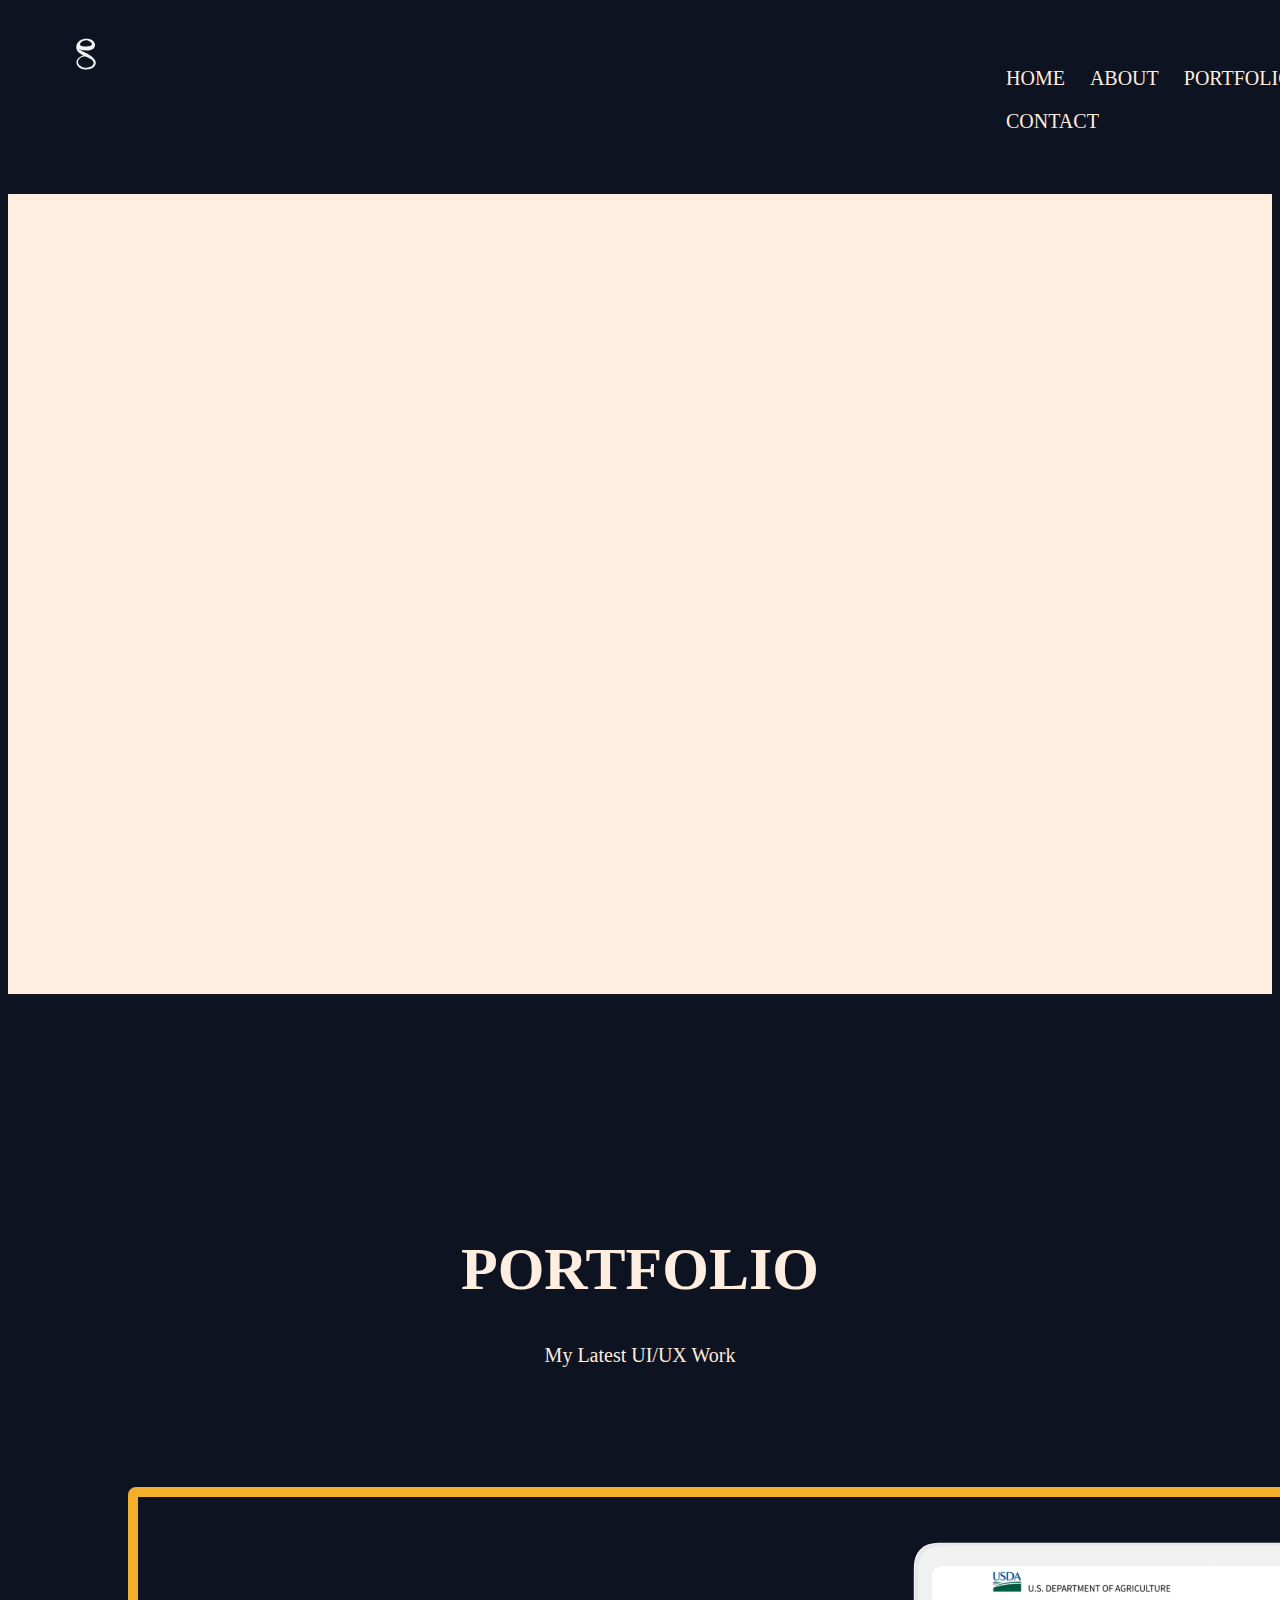
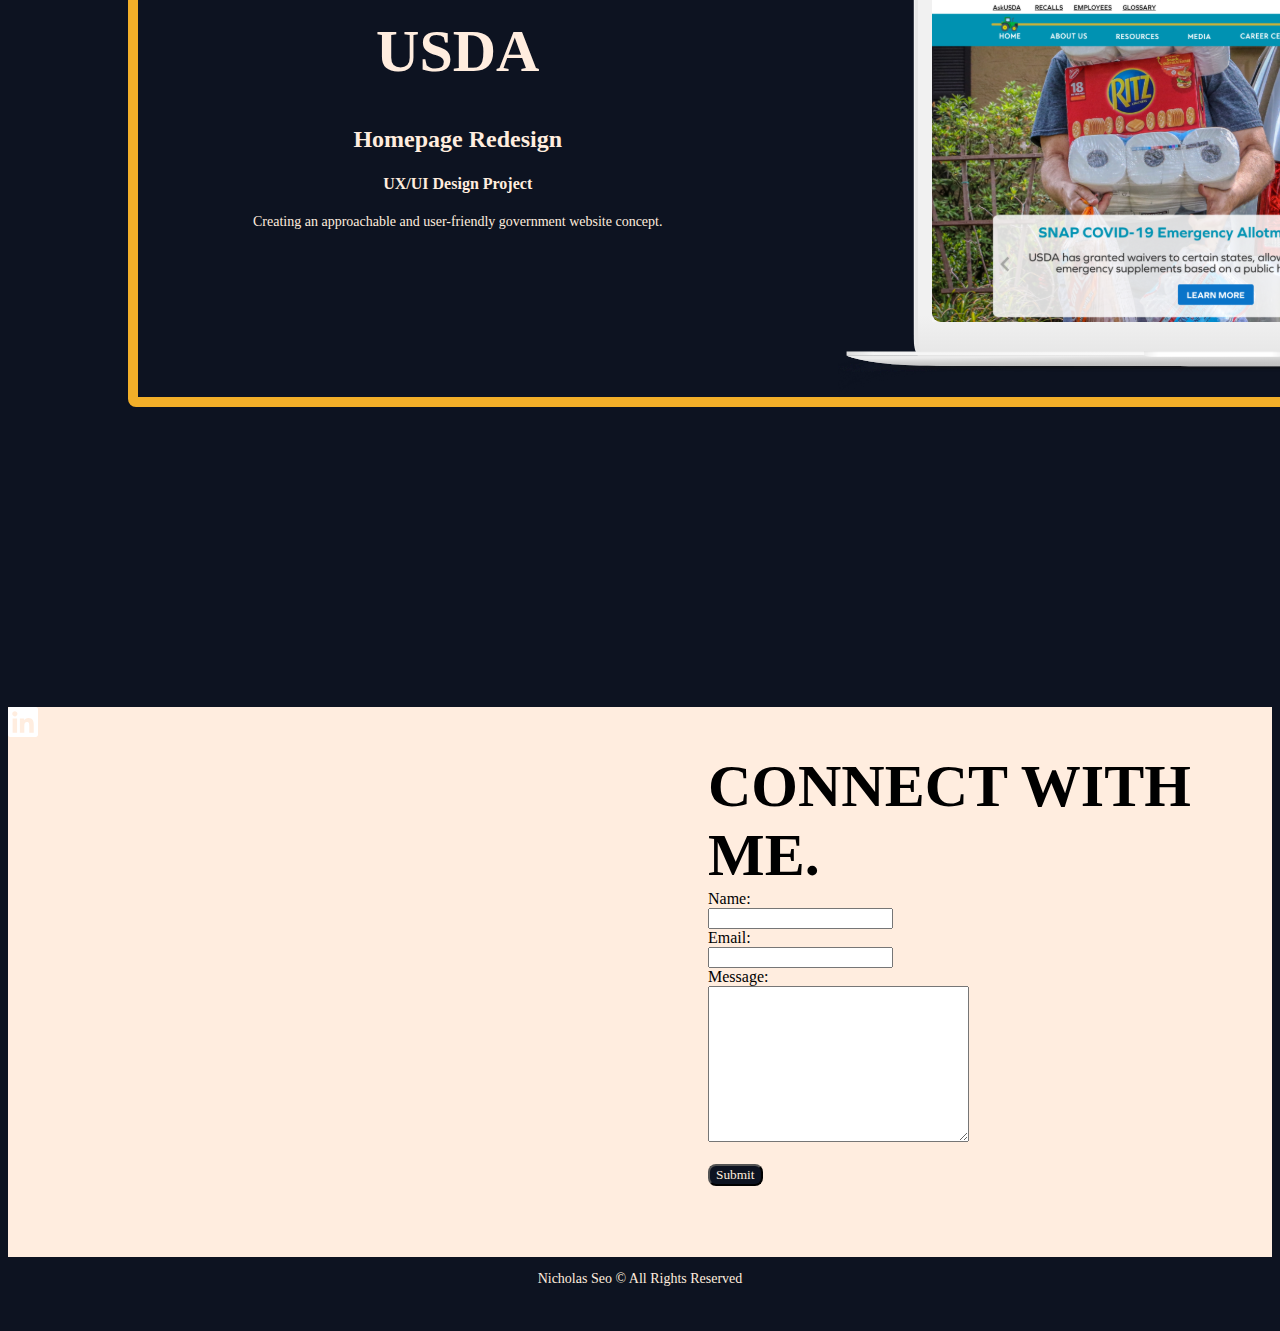
<file: html/about.html>
<!DOCTYPE html>
<html lang="en">
<head>
    <link rel="stylesheet" href="/css/style.css">
    <meta charset="UTF-8">
    <meta http-equiv="X-UA-Compatible" content="IE=edge">
    <meta name="viewport" content="width=device-width, initial-scale=1.0">
    <title>Nick's Portfolio Site</title>
</head>
<body>
    <nav class="nav__container">
     <div class="logo__container">
        <div class="logo">
            <img src="/images/logo-white.svg" width="80px" height="95px">        
        </div>
        </div>
      <div class="navlinks__container">
        <div class="nav__links">
            <ul>
                <li><a href="index.html">HOME</a></li>
                <li><a href="about.html">ABOUT</a></li>
                <li><a href="casestudy_1.html">PORTFOLIO</a></li>
                <li>CONTACT</li>
            </ul>
        </div>
        </div>
    </nav>

<section class="UX__skills">
    <div class="section__container">

        </div>
    </div>
</section>
<section class="portfolio__section">
    <div class="header__portfolio">
        <h1>PORTFOLIO</h1>
        <p>My Latest UI/UX Work</p>
    </div>
    <div class="caseStudy1__border">
        <div class="caseStudy1__text">
            <h1>USDA</h1>
            <h2>Homepage Redesign</h2>
            <h4>UX/UI Design Project</h4>
            <p class="caseStudy__paragraph">Creating an approachable and user-friendly government website concept. </p>
        </div>
    <div class="caseStudy1__images">
        <img class="laptop" src="/images/USDAlaptop.svg">
        <img class="mobile" src="/images/USDAmobile.svg" width="150px" height="300px">
    </div>
    </div>
</section>

<section class="connectWithMe">
    <div class="connect__Form">
        <form>
            <h1 class="form__heading">CONNECT WITH ME.</h1>
            <label for="name">Name:</label><br>
            <input type="text" id="name"><br>
            <label for="email">Email:</label><br>
            <input type="text" id="email"><br>
            <label for="message">Message:</label><br>
            <textarea rows="10" cols="30"></textarea><br><br>
            <input type="submit" id="submitButton" value="Submit">
        </form>
    </div>
    <div class="contact__info>
        <img class="github" src="/images/git_icon.svg" height="30px" width="30px">
        <img class="linkedIn" src="/images/linkendinicon.svg" height="30px" width="30px">
    </div>
</section>
</body>
<footer>
    <p class="copyright__text">Nicholas Seo © All Rights Reserved</p>
</footer>
</html>
</file>
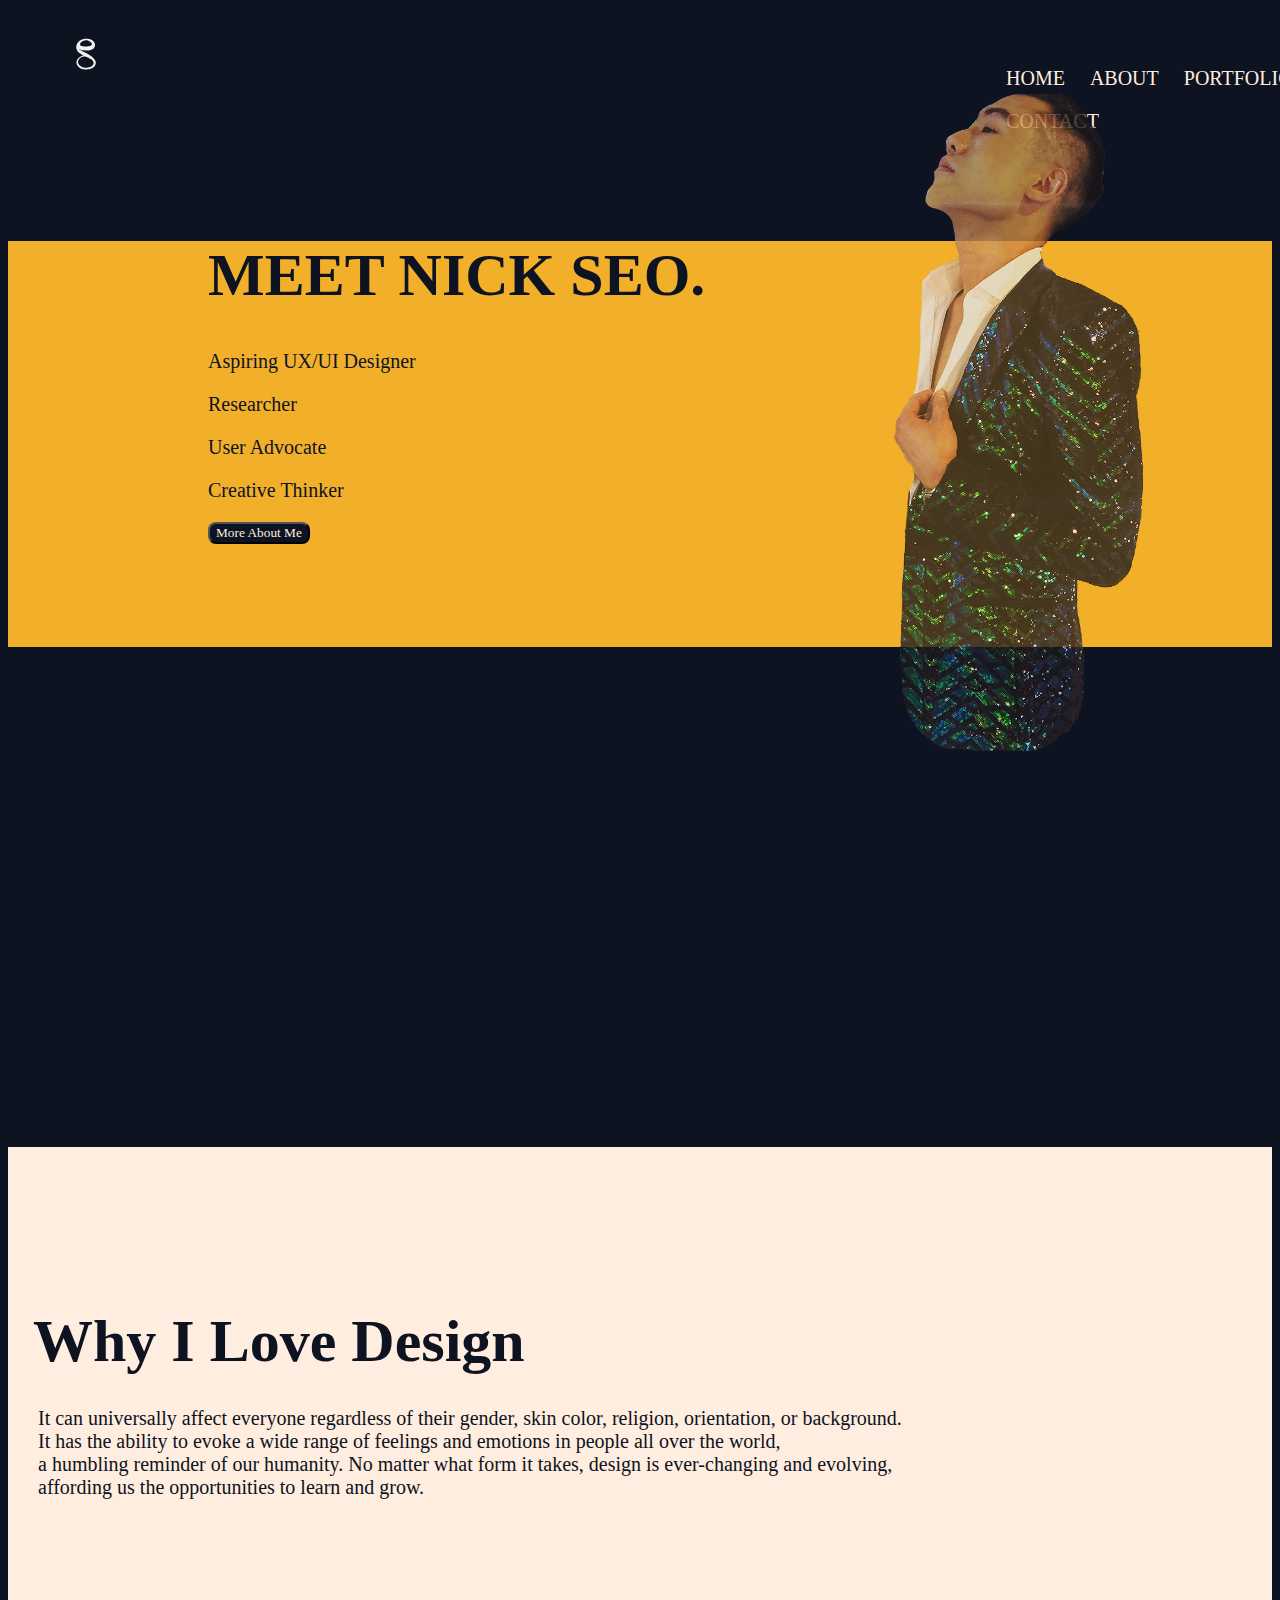
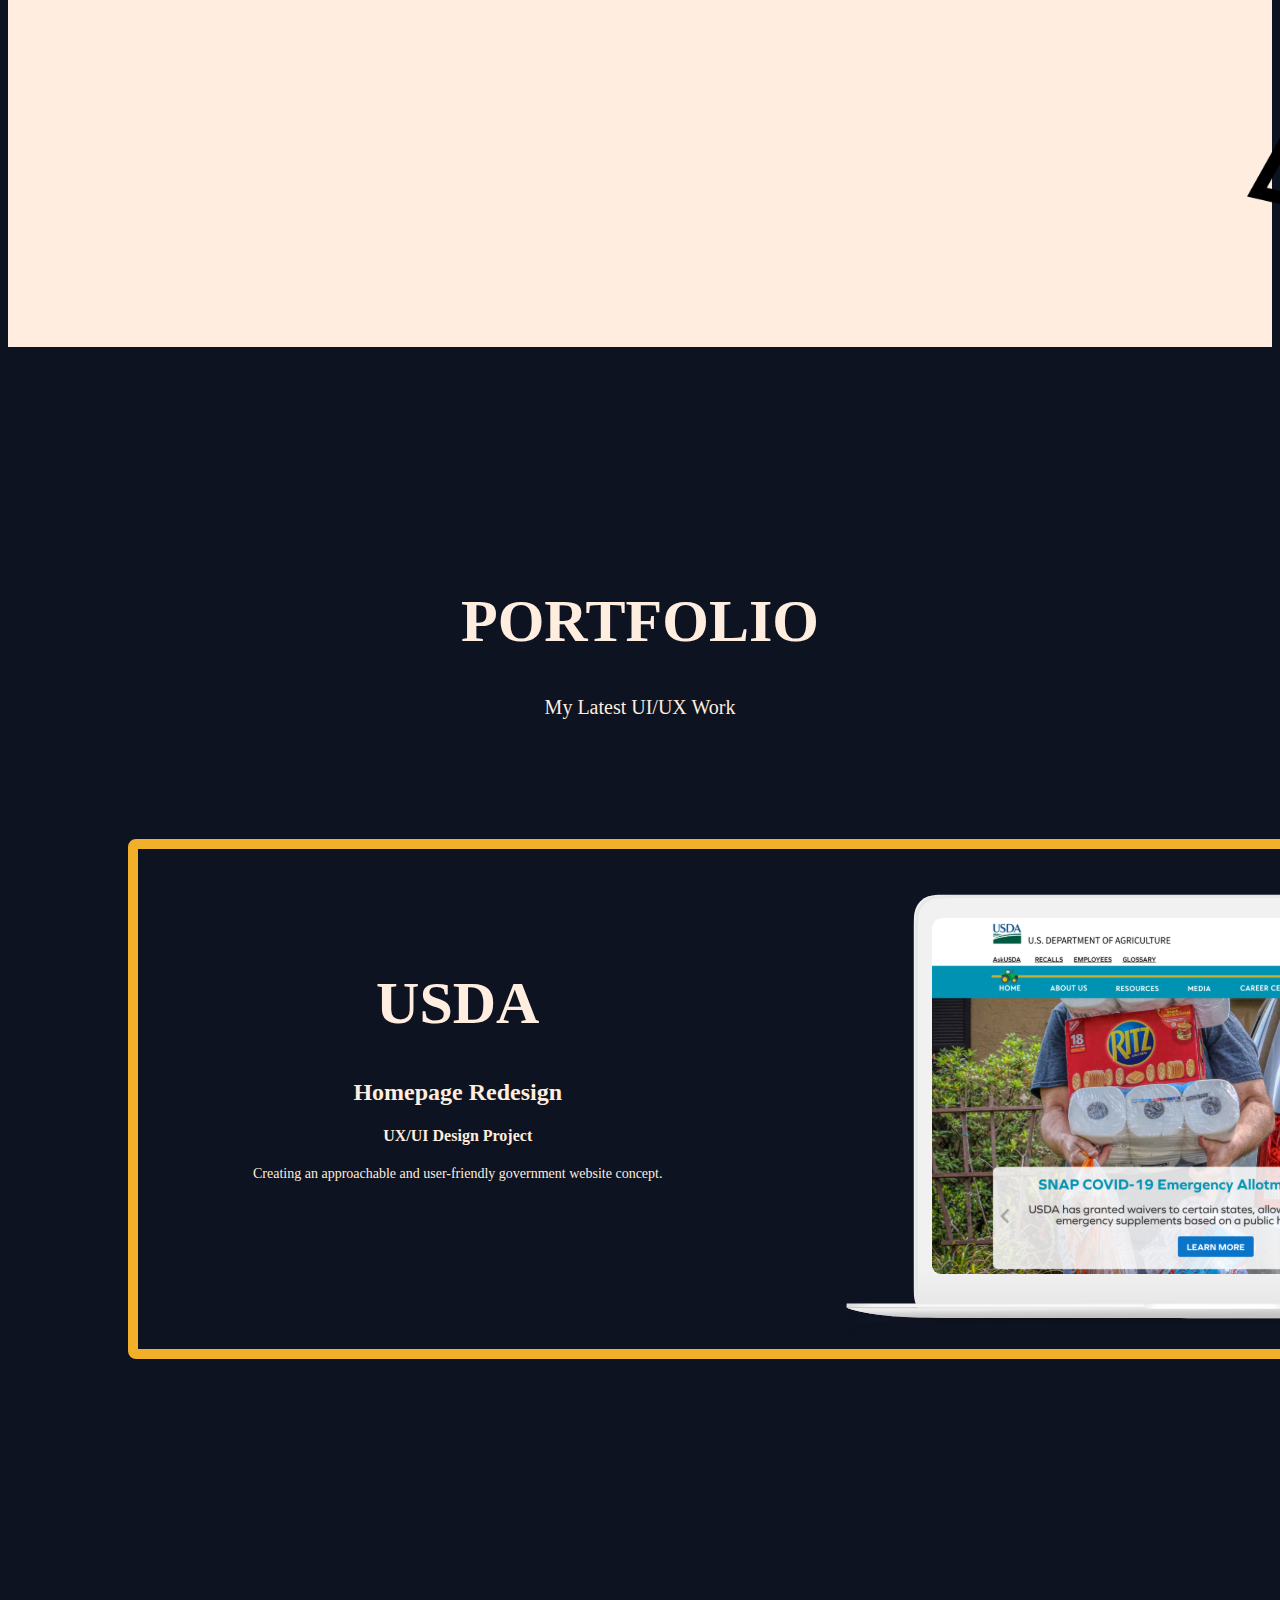
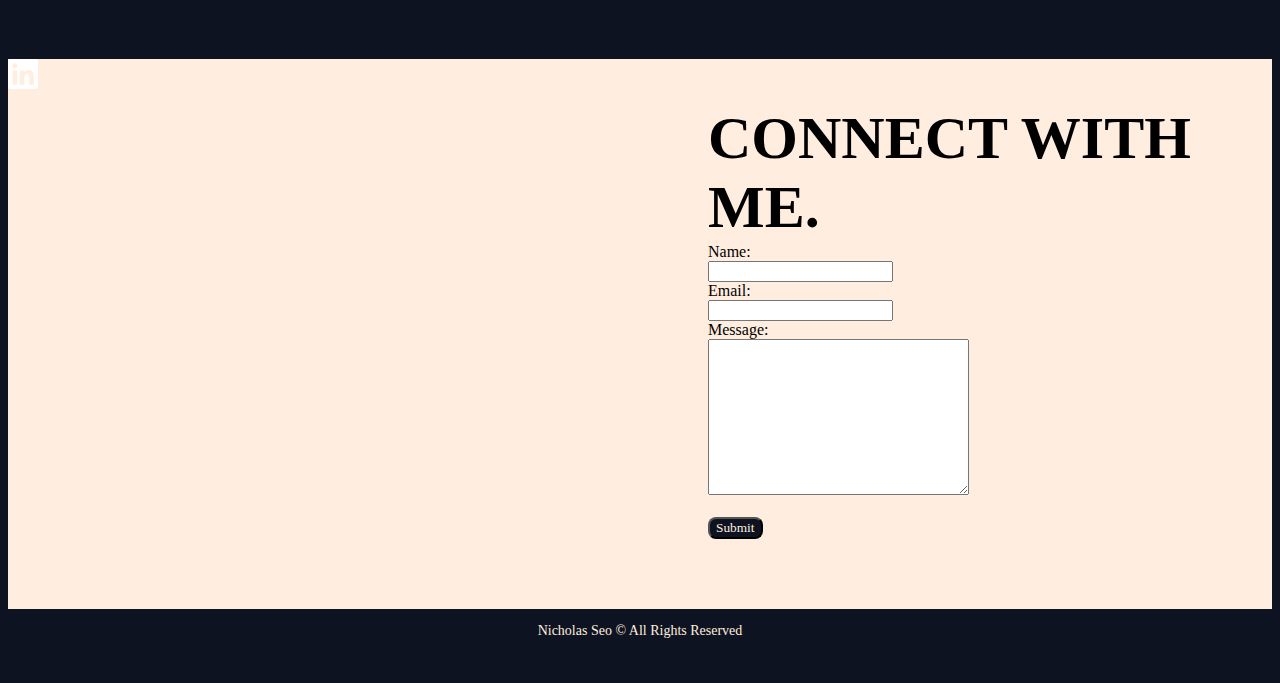
<file: html/casestudy_1.html>
<!DOCTYPE html>
<html lang="en">
<head>
    <link rel="stylesheet" href="/css/style.css">
    <meta charset="UTF-8">
    <meta http-equiv="X-UA-Compatible" content="IE=edge">
    <meta name="viewport" content="width=device-width, initial-scale=1.0">
    <title>Case Study</title>
</head>
<body>
    <nav class="nav__container">
     <div class="logo__container">
        <div class="logo">
            <img src="/images/logo-white.svg" width="80px" height="95px">        
        </div>
        </div>
      <div class="navlinks__container">
        <div class="nav__links">
            <ul>
                <li><a href="index.html">HOME</a></li>
                <li><a href="about.html">ABOUT</a></li>
                <li><a href="casestudy_1.html">PORTFOLIO</a></li>
                <li>CONTACT</li>
            </ul>
        </div>
        </div>
    </nav>
<section class="hero__section">
    <div class="hero__block">
    <div class="text__container">
        <div class="hero__text">
            <h1 class="hero__heading">MEET NICK SEO.</h1>
            <p class="hero__description">Aspiring UX/UI Designer</p>
            <p class="hero__description">Researcher</p>
            <p class="hero__description">User Advocate</p>
            <p class="hero__description">Creative Thinker</p>
    <div class="hero__button">
        <button>More About Me</button>
    </div>
    </div>
    </div>
    
    <div class="image__container">
        <div class="hero__image">
            <img src="/images/mypic_1 copy.png" width="251px" height="657px">
        </div>
        </div>
        </div>
</section>

<section class="love__design">
    <div class="section__container">
        <div class="section__heading">
            <h1>Why I Love Design</h1>
        </div>
        <div class="section__text">
            <p>It can universally affect everyone regardless of their gender, skin color, religion, orientation, or background. <br> It has the ability to evoke a wide range of feelings and emotions in people all over the world, <br>a humbling reminder of our humanity. No matter what form it takes, design is ever-changing and evolving,<br> affording us the opportunities to learn and grow.</p>
        </div>
        <div class="design__logo">
            <img src="/images/designicon.svg" height="400px" width="400px">
        </div>
    </div>
</section>
<section class="portfolio__section">
    <div class="header__portfolio">
        <h1>PORTFOLIO</h1>
        <p>My Latest UI/UX Work</p>
    </div>
    <div class="caseStudy1__border">
        <div class="caseStudy1__text">
            <h1>USDA</h1>
            <h2>Homepage Redesign</h2>
            <h4>UX/UI Design Project</h4>
            <p class="caseStudy__paragraph">Creating an approachable and user-friendly government website concept. </p>
        </div>
    <div class="caseStudy1__images">
        <img class="laptop" src="/images/USDAlaptop.svg">
        <img class="mobile" src="/images/USDAmobile.svg" width="150px" height="300px">
    </div>
    </div>
</section>

<section class="connectWithMe">
    <div class="connect__Form">
        <form>
            <h1 class="form__heading">CONNECT WITH ME.</h1>
            <label for="name">Name:</label><br>
            <input type="text" id="name"><br>
            <label for="email">Email:</label><br>
            <input type="text" id="email"><br>
            <label for="message">Message:</label><br>
            <textarea rows="10" cols="30"></textarea><br><br>
            <input type="submit" id="submitButton" value="Submit">
        </form>
    </div>
    <div class="contact__info>
        <img class="github" src="/images/git_icon.svg" height="30px" width="30px">
        <img class="linkedIn" src="/images/linkendinicon.svg" height="30px" width="30px">
    </div>
</section>
</body>
<footer>
    <p class="copyright__text">Nicholas Seo © All Rights Reserved</p>
</footer>
</html>
</file>
<file: css/style.css>
body{
    background-color: #0d1321;
}

.logo__container{
    margin-left: 3%;
}
.navlinks__container{
    width: 393px;
    height: 57px;    
    margin-top: -5.5%;
    margin-left: 75%;
    color: #FFEDDF;
    font-family: 'Fjalla One';
    font-size: 20px;
}

li{
    display: inline-flex;
    padding: 10px;
}
a {
    text-decoration: none;
    color:#FFEDDF;
}
a:hover{
    text-decoration: underline;
    color: #F2af29;
}


.hero__block{
    background-color: #F2af29;
    height: 406px;
    width: 100%;
    margin-top: 10%;
}

.text__container{
    color: #0d1321;
    margin-left: 200px;
   
}

.hero__heading{
    font-family: 'Fjalla One';
    font-size: 60px;
    
}

.hero__description{
    font-family: 'Poppins';
    font-size: 20px;
}

button{
    font-family: 'Poppins';
    background-color:#0d1321 ;
    color: #FFEDDF;
    border-radius: 8px;
}
.hero__image{
margin-left: 70%;
margin-top: -450px;
opacity: 80%;
}

.love__design{
    position: relative;
    background-color: #FFEDDF;
    height: 800px;
    width:100%;
    margin-top: 500px;
}

.UX__skills{
    position: relative;
    background-color: #FFEDDF;
    height: 800px;
    width:100%;
    margin-top: 80px;
}

.section__heading{
    position: absolute;
    font-family:'Fjalla One';
    Font-size:40px;
    color:#0d1321;
    top: 15%;
    margin-left:25px;
   
}

.section__text{
    position: absolute;
    font-family: "Poppins";
    font-size: 20px;
    color:#0d1321;
    margin-left: 30px;
    top: 30%;
}
.design__logo{
    position: relative;
    margin-left: 1215px;
    transform: translateY(400px);
}

.header__portfolio{
    position: relative;
    color:#FFEDDF;
    text-align: center;
    top: 200px;
}

h1{
   
    font-family: "Fjalla One";
    font-size: 60px;
}

p{

    font-family:'Poppins';
    font-size: 20px;
    top: -100px;
}

.caseStudy1__border{
    position: relative;
    border: 10px solid #F2af29;
    border-radius: 8px; 
    height:500px;
    width: 1500px;
    top: 300px;
    left: 120px;
}

.caseStudy1__text{
    position: absolute;
    color:#FFEDDF;
    font-family: 'Poppins';
    text-align: center;
    left: 115px;
    top: 80px;
}

.caseStudy__paragraph{
    font-size: 14px;
}

.laptop{
    position: absolute;
    left: 700px;
    top:45px;
}

.mobile{
    position: absolute;
    left: 1300px;
    top: 185px;
}

.connectWithMe{
    position: relative;
    background-color: #FFEDDF;
    height: 550px;
    top: 600px;
}

.connect__Form{
    position: absolute;
    left: 700px;
}

form{
    position: relative;
    top: 5px;
}

label, input, textarea{
    position: relative;
    top: -40px;
}
label {
    font-family: 'Poppins';
}

#submitButton{
    background-color: #0d1321;
    color:#FFEDDF;
    font-family: "Poppins";
    border-radius: 8px;
}

footer{
   position: relative;
   height: 60px;
    background-color: #0d1321;
    top: 600px;
}
.copyright__text{
    color:#FFEDDF;
    text-align: center;
    font-size: 14px;
}
</file>
